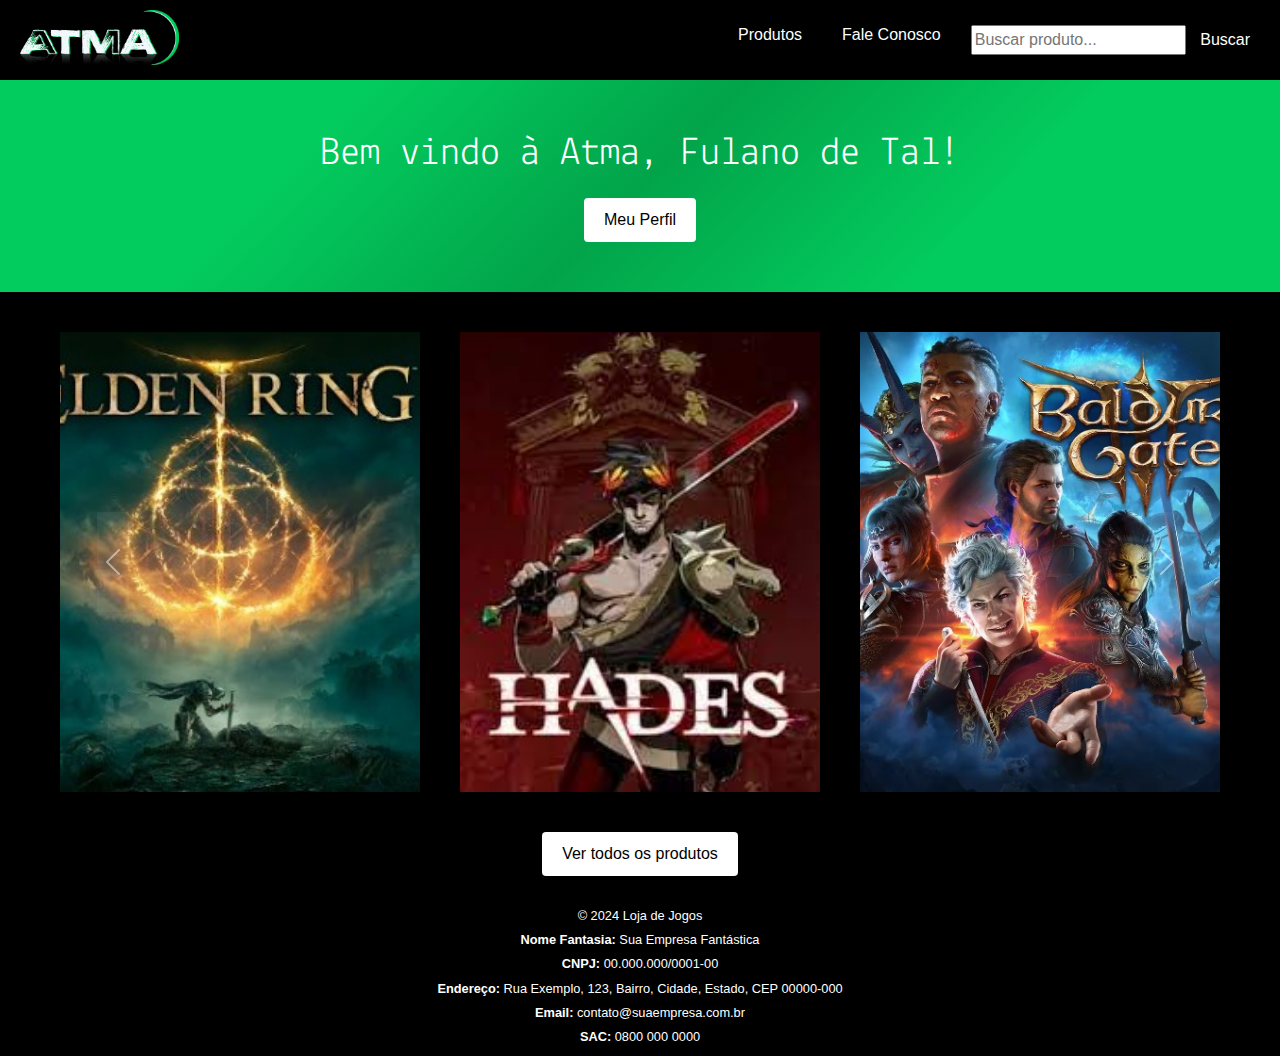
<file: front-atma-main/index.html>
<!DOCTYPE html>
<html lang="pt-BR">
<head>
    <meta charset="UTF-8">
    <meta name="viewport" content="width=device-width, initial-scale=1.0">
    <link href="https://cdn.jsdelivr.net/npm/bootstrap@5.3.3/dist/css/bootstrap.min.css" rel="stylesheet">
    <title>Loja de Jogos</title>
    <link rel="stylesheet" href="style.css">
</head>
<body>
    <nav>
        <div class="logo">
            <img src="Logo_Atma_transparente.png" alt="Logo">
        </div>
        <ul>
            <li><a href="#produtos">Produtos</a></li>
            <li><a href="#fale-conosco">Fale Conosco</a></li>
            <li>
                <input type="text" id="search-input" placeholder="Buscar produto...">
                <button id="search-button">Buscar</button>
            </li>
        </ul>
    </nav>

    <header>
        <h1>Bem vindo à Atma, Fulano de Tal!</h1>
        <a href="profile.html"><button id="profile-button">Meu Perfil</button></a>
    </header>

    <main>
        <section id="produtos">
            <div id="carouselExampleRide" class="carousel slide" data-bs-ride="carousel">
                <div class="carousel-inner">
                    <div class="carousel-item active">
                        <div class="pagina1">
                            <div class="imagem-container">
                                <img src="./IMAGENS/er.jpg" alt="">
                                <div class="overlay">
                                    <div class="text">Características do jogo: <br> Exemplo 1</div>
                                </div>
                            </div>
                            <div class="imagem-container">
                                <img src="./IMAGENS/hades.jpg" alt="">
                                <div class="overlay">
                                    <div class="text">Características do jogo: <br> Exemplo 2</div>
                                </div>
                            </div>
                            <div class="imagem-container">
                                <img src="./IMAGENS/bg.jpg" alt="">
                                <div class="overlay">
                                    <div class="text">Características do jogo: <br> Exemplo 3</div>
                                </div>
                            </div>
                        </div>
                    </div>
                    <div class="carousel-item">
                        <div class="pagina1">
                            <div class="imagem-container">
                                <img src="./IMAGENS/er.jpg" alt="">
                                <div class="overlay">
                                    <div class="text">Características do jogo: <br> Exemplo 4</div>
                                </div>
                            </div>
                            <div class="imagem-container">
                                <img src="./IMAGENS/hades.jpg" alt="">
                                <div class="overlay">
                                    <div class="text">Características do jogo: <br> Exemplo 5</div>
                                </div>
                            </div>
                            <div class="imagem-container">
                                <img src="./IMAGENS/bg.jpg" alt="">
                                <div class="overlay">
                                    <div class="text">Características do jogo: <br> Exemplo 6</div>
                                </div>
                            </div>
                        </div>
                    </div>
                </div>
                <button class="carousel-control-prev" type="button" data-bs-target="#carouselExampleRide" data-bs-slide="prev">
                    <span class="carousel-control-prev-icon" aria-hidden="true"></span>
                    <span class="visually-hidden">Anterior</span>
                </button>
                <button class="carousel-control-next" type="button" data-bs-target="#carouselExampleRide" data-bs-slide="next">
                    <span class="carousel-control-next-icon" aria-hidden="true"></span>
                    <span class="visually-hidden">Próximo</span>
                </button>
            </div>
            <button id="products-page-button">Ver todos os produtos</button>
        </section>
    </main>

    <footer>
        <p>&copy; 2024 Loja de Jogos</p>
        <p><strong>Nome Fantasia:</strong> Sua Empresa Fantástica</p>
        <p><strong>CNPJ:</strong> 00.000.000/0001-00</p>
        <p><strong>Endereço:</strong> Rua Exemplo, 123, Bairro, Cidade, Estado, CEP 00000-000</p>
        <p><strong>Email:</strong> contato@suaempresa.com.br</p>
        <p><strong>SAC:</strong> 0800 000 0000</p>
    </footer>

    <script src="https://cdn.jsdelivr.net/npm/bootstrap@5.3.3/dist/js/bootstrap.bundle.min.js"></script>
</body>
</html>
</file>
<file: front-atma-main/style.css>
@import url('https://fonts.googleapis.com/css2?family=Lekton:ital,wght@0,400;0,700;1,400&family=Limelight&family=Major+Mono+Display&display=swap');

body {
    font-family: Arial, sans-serif;
    margin: 0;
    padding: 0;
    box-sizing: border-box;
    background-color: #000000;
}

nav {
    display: flex;
    justify-content: space-between;
    align-items: center;
    background-color: #000000;
    color: white;
    padding: 10px 20px;
}

nav .logo img {
    height: 60px; 
}

nav ul {
    list-style: none;
    display: flex;
    margin: 0;
    padding: 0;
}

nav ul li {
    margin-left: 20px;
}

nav ul li a, nav ul li button {
    color: white;
    background: none;
    border: none;
    cursor: pointer;
    text-decoration: none;
    padding: 5px 10px;
}

header {
    background-image: linear-gradient(135deg, #03cc5e 25%, #02a44a 50%, #03cc5e 75%);
    color: white;
    text-align: center;
    padding: 50px 20px;
}

header h1 {
    margin: 0;
    font-family: "Lekton", monospace;
}

.pagina1 {
    display: flex;
    justify-content: center;
    align-items: center;
}

.imagem-container {
    width: 400px;
    height: 500px;
    padding: 20px;
    position: relative;
}

.imagem-container img {
    width: 100%;
    height: 100%;
    object-fit: cover;
    transition: transform 0.3s ease;
}

.imagem-container:hover img {
    transform: scale(1.1);
}

.overlay {
    position: absolute;
    top: 0;
    left: 0;
    right: 0;
    bottom: 0;
    background: rgba(0, 0, 0, 0.7);
    color: white;
    display: flex;
    justify-content: center;
    align-items: center;
    opacity: 0;
    transition: opacity 0.3s ease;
}

.imagem-container:hover .overlay {
    opacity: 1;
}

.overlay .text {
    text-align: center;
    font-size: 1.2em;
    padding: 10px;
}

#profile-button {
    background-color: white;
    color: #000000;
    border: none;
    padding: 10px 20px;
    cursor: pointer;
    border-radius: 4px;
    margin-top: 20px;
}

main {
    padding: 20px;
}

#products-page-button {
    display: block;
    margin: 20px auto 0; 
    background-color: white;
    color: #000000;
    border: none;
    padding: 10px 20px;
    cursor: pointer;
    border-radius: 4px; 
}

.carousel-control-prev-icon, .carousel-control-next-icon {
    background-color: rgba(255, 255, 255, 0.1);
    padding: 10px;
    height: 100px;
}

.carousel-control-prev-icon:hover, .carousel-control-next-icon:hover{
    transform: scale(1.1);
}

footer {
    background-color: #000000;
    color: white;
    text-align: center;
    padding: 5px 0; 
    width: 100%;
    bottom: 0;
}

footer p {
    margin: 5px 0;
    font-size: 0.8em; 
}
</file>
